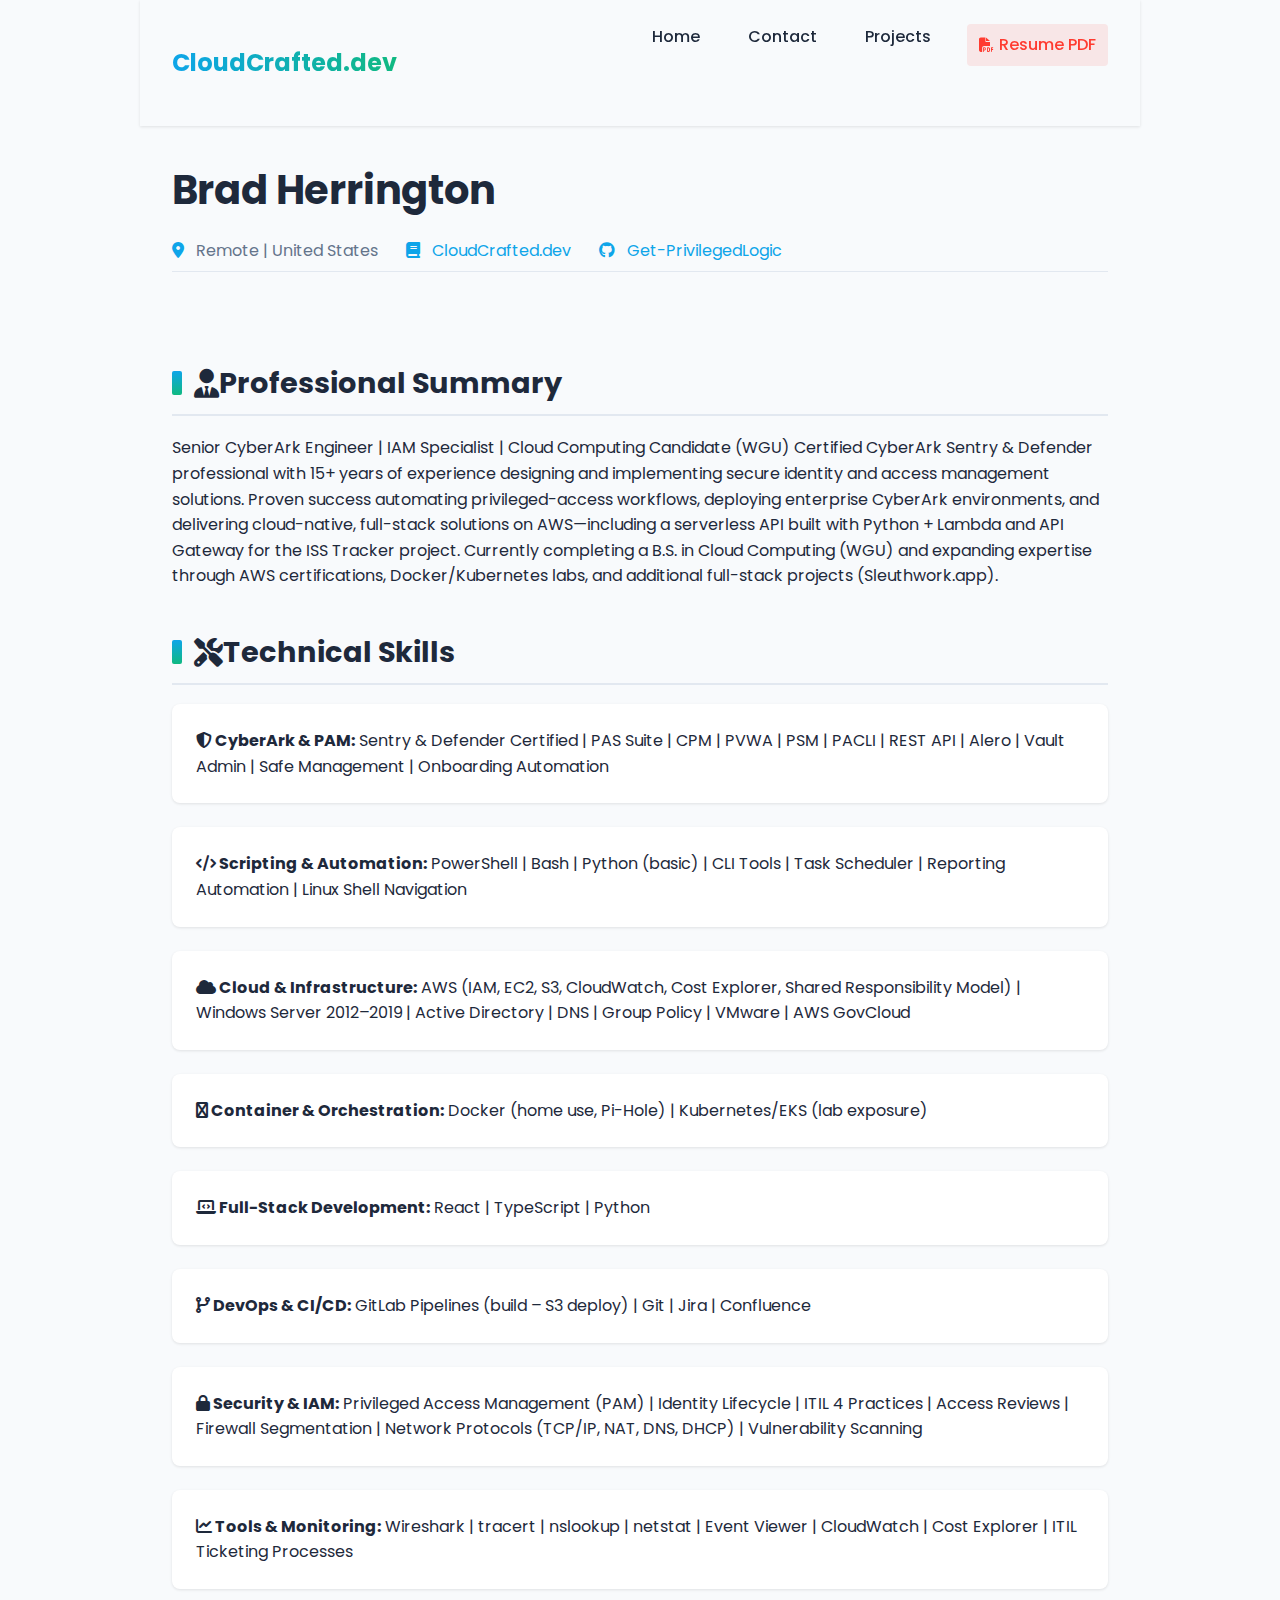
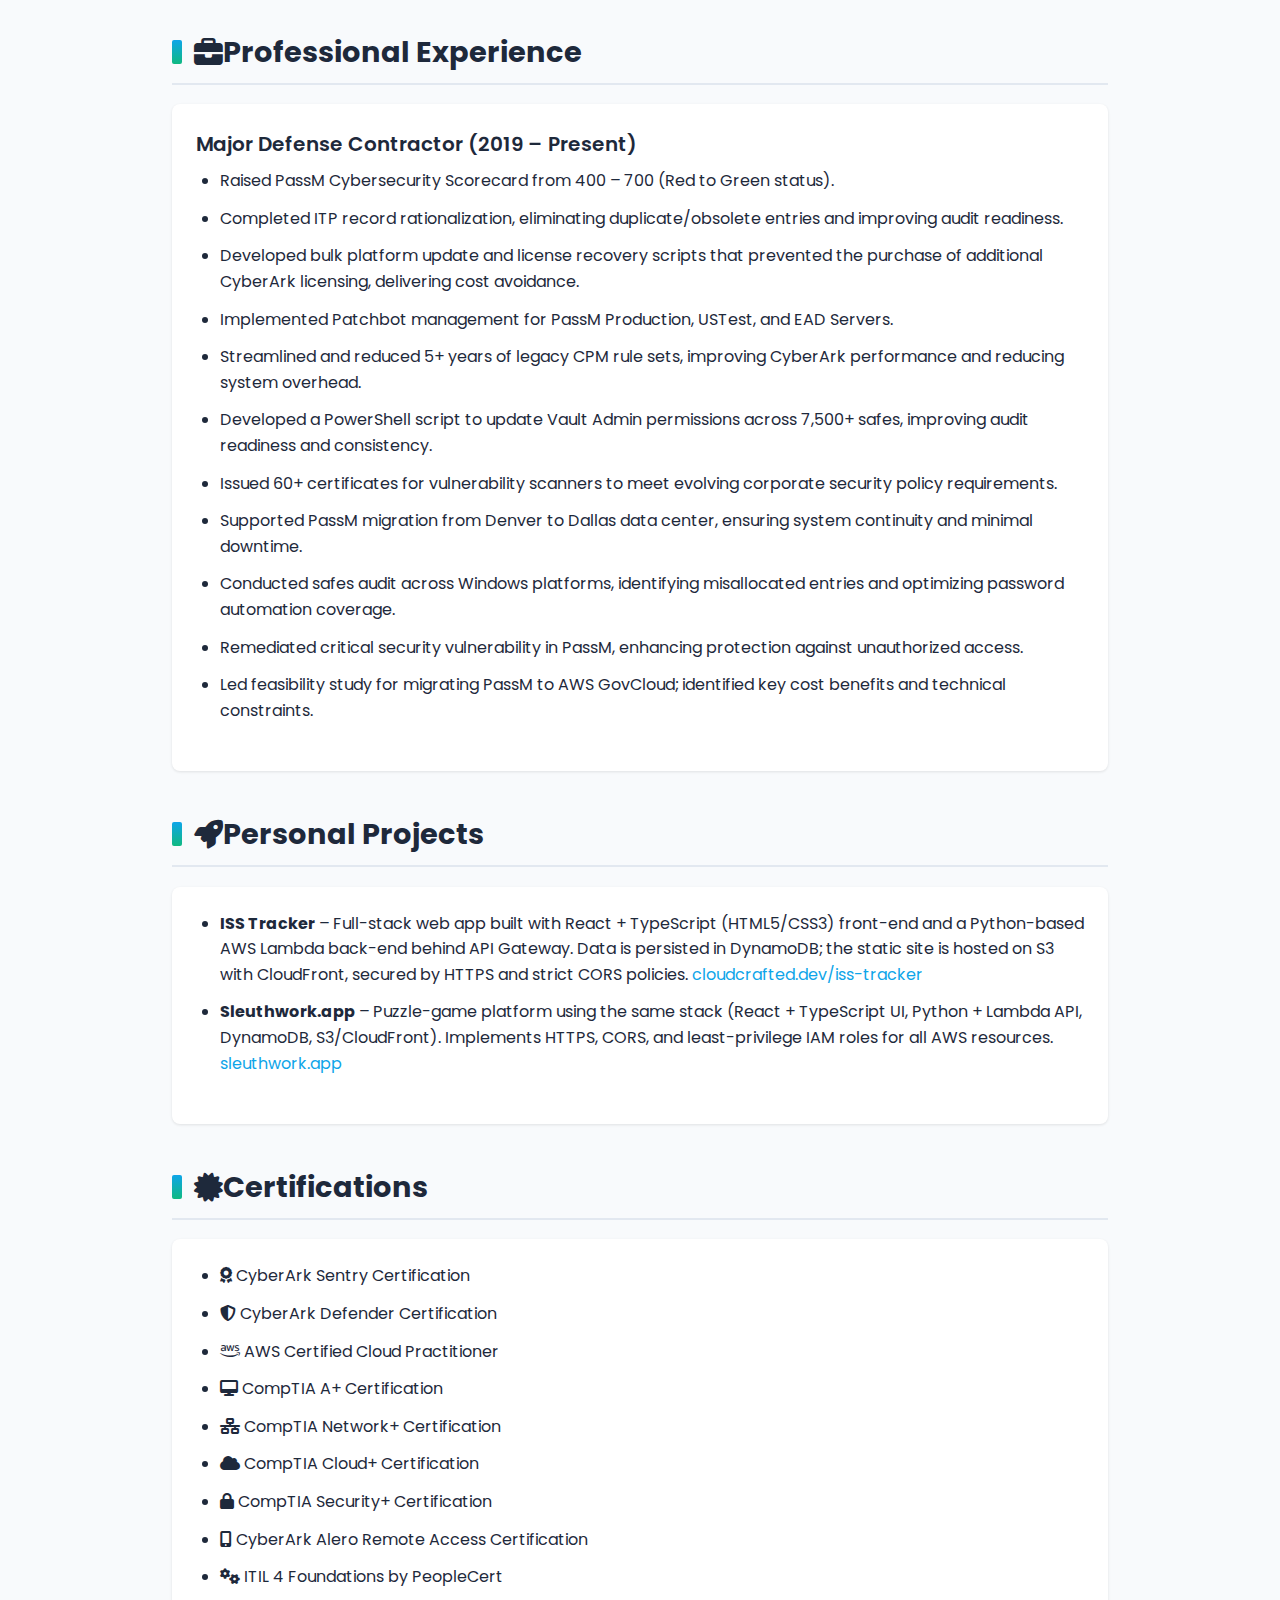
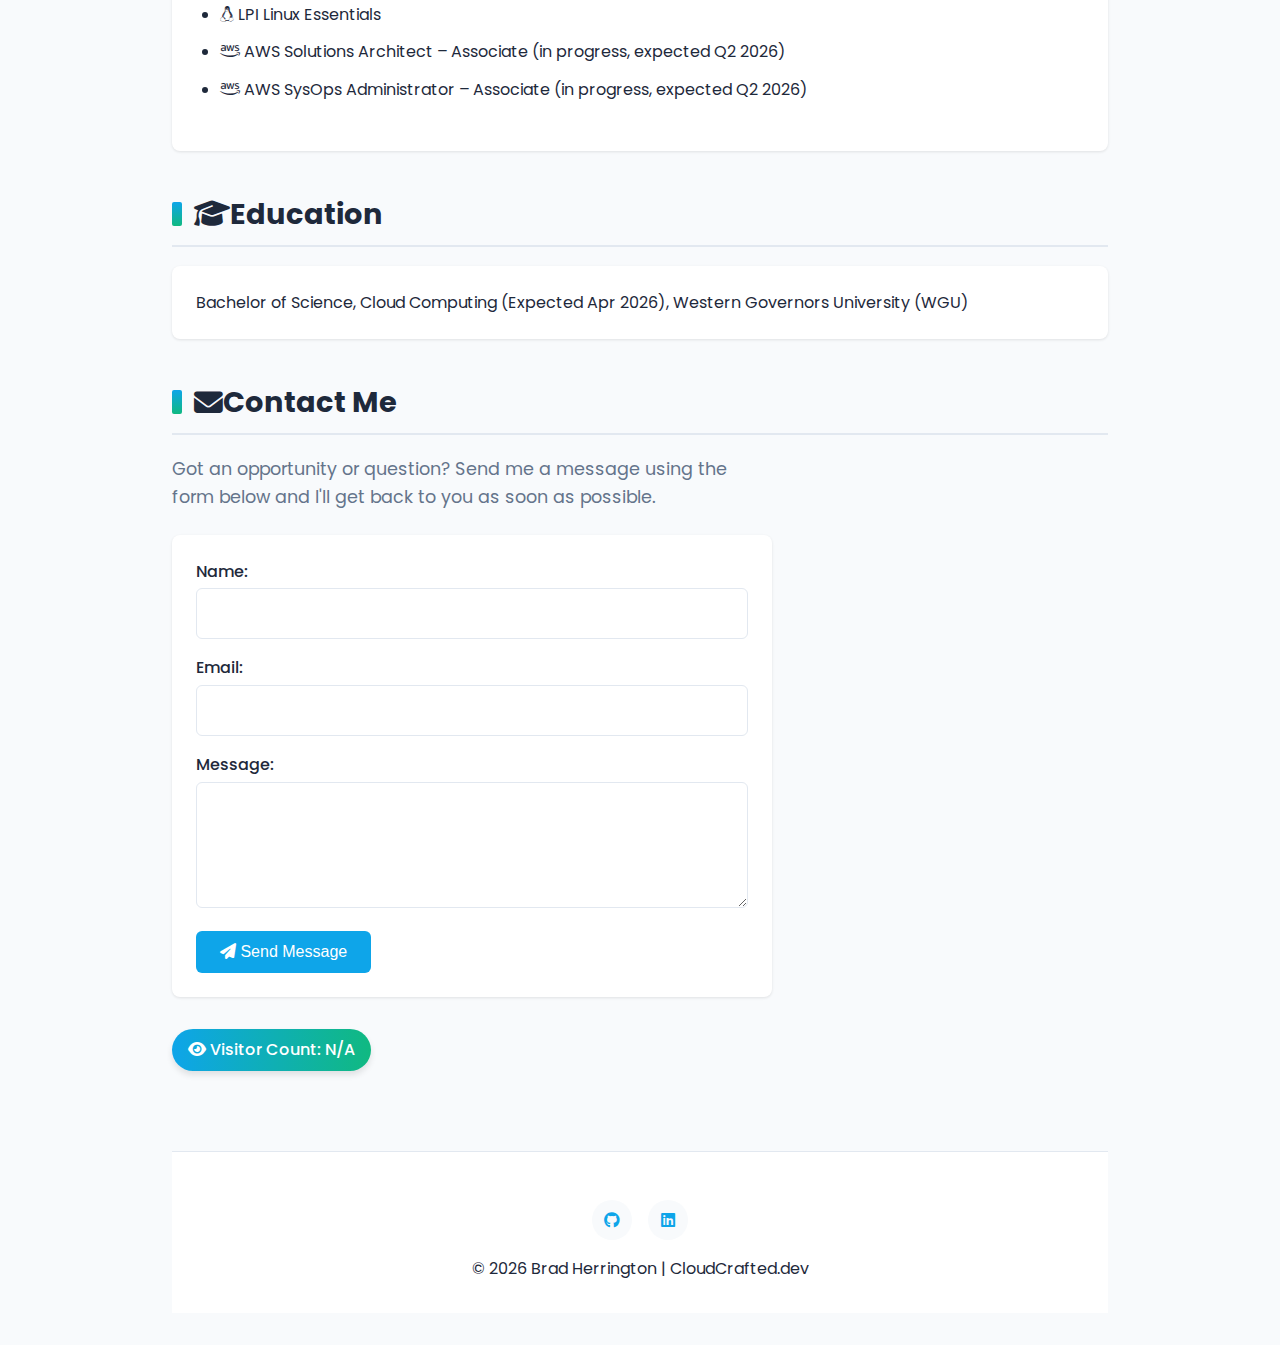
<file: frontend/index.html>
<!DOCTYPE html>

<html lang="en">

<head>
    <meta name="description" content="Brad Herrington – Cloud Security Engineer | IAM Specialist | CloudCrafted.dev">
    <meta name="keywords" content="AWS, CyberArk, Cloud Resume, IAM, Cloud Security">
    <meta name="author" content="Brad Herrington">
    <!-- Open Graph / Social Preview -->
    <meta property="og:title" content="Brad Herrington – Cloud Security Resume">
    <meta property="og:description" content="CloudCrafted.dev – AWS-powered resume, secure serverless architecture.">

    <meta charset="utf-8" />
    <meta content="width=device-width, initial-scale=1.0" name="viewport" />
    <title>Brad Herrington | Cloud Resume</title>
    <link href="style.css" rel="stylesheet" />
    <link rel="stylesheet" href="https://cdnjs.cloudflare.com/ajax/libs/font-awesome/6.4.0/css/all.min.css">

    <!-- Structured Data (JSON-LD) for SEO -->
    <script type="application/ld+json">
{
  "@context": "https://schema.org/",
  "@type": "Person",
  "name": "Brad Herrington",
  "jobTitle": "Cloud Security Engineer",
  "url": "https://cloudcrafted.dev",
  "sameAs": [
    "https://github.com/Get-PrivilegedLogic",
    "https://www.linkedin.com/in/brad-herrington/"
  ],
  "knowsAbout": ["Cloud Security", "IAM", "CyberArk", "AWS", "Serverless"]
}
</script>
</head>

<body>

    <header>
        <div class="header-container">
            <a href="#" class="logo">CloudCrafted.dev</a>
            <nav>
                <ul>
                    <li><a href="#" class="active">Home</a></li>
                    <li><a href="#contact">Contact</a></li>
                    <li><a href="projects.html">Projects</a></li>
                    <li>
                        <a href="brad-herrington-resume.pdf" download class="pdf-button"><i class="fas fa-file-pdf"></i>
                            Resume PDF</a>
                    </li>
                </ul>
            </nav>
        </div>
    </header>

    <div class="container">
        <section id="about">
            <h1 id="name">Brad Herrington</h1>
            <div class="subtitle">
                <p><i class="fas fa-map-marker-alt"></i> Remote | United States</p>
                <p><i class="fas fa-book"></i> <a href="https://cloudcrafted.dev">CloudCrafted.dev</a></p>
                <p><i class="fab fa-github"></i> <a href="https://github.com/Get-PrivilegedLogic"
                        target="_blank">Get-PrivilegedLogic</a></p>
            </div>
        </section>
        <section id="summary">
            <h2 class="section"><i class="fas fa-user-tie"></i> Professional Summary</h2>
            <p>Senior CyberArk Engineer | IAM Specialist | Cloud Computing Candidate (WGU) Certified CyberArk Sentry
                &amp; Defender professional with 15+ years of experience designing and implementing secure identity and
                access management solutions. Proven success automating privileged-access workflows, deploying enterprise
                CyberArk environments, and delivering cloud-native, full-stack solutions on AWS—including a serverless
                API built with Python + Lambda and API Gateway for the ISS Tracker project. Currently completing a B.S.
                in Cloud Computing (WGU) and expanding expertise through AWS certifications, Docker/Kubernetes labs,
                and additional full-stack projects (Sleuthwork.app).</p>
        </section>

        <section id="skills">
            <h2 class="section"><i class="fas fa-tools"></i> Technical Skills</h2>
            <div class="experience-card">
                <p><strong><i class="fas fa-shield-alt"></i> CyberArk &amp; PAM:</strong> Sentry &amp; Defender
                    Certified | PAS Suite | CPM | PVWA | PSM | PACLI | REST API | Alero | Vault Admin | Safe
                    Management | Onboarding Automation</p>
            </div>
            <div class="experience-card">
                <p><strong><i class="fas fa-code"></i> Scripting &amp; Automation:</strong> PowerShell | Bash | Python
                    (basic) | CLI Tools | Task Scheduler | Reporting Automation | Linux Shell Navigation</p>
            </div>
            <div class="experience-card">
                <p><strong><i class="fas fa-cloud"></i> Cloud &amp; Infrastructure:</strong> AWS (IAM, EC2, S3,
                    CloudWatch, Cost Explorer, Shared Responsibility Model) | Windows Server 2012–2019 | Active
                    Directory | DNS | Group Policy | VMware | AWS GovCloud</p>
            </div>
            <div class="experience-card">
                <p><strong><i class="fas fa-docker"></i> Container &amp; Orchestration:</strong> Docker (home use,
                    Pi-Hole) | Kubernetes/EKS (lab exposure)</p>
            </div>
            <div class="experience-card">
                <p><strong><i class="fas fa-laptop-code"></i> Full-Stack Development:</strong> React | TypeScript |
                    Python</p>
            </div>
            <div class="experience-card">
                <p><strong><i class="fas fa-code-branch"></i> DevOps &amp; CI/CD:</strong> GitLab Pipelines (build –
                    S3 deploy) | Git | Jira | Confluence</p>
            </div>
            <div class="experience-card">
                <p><strong><i class="fas fa-lock"></i> Security &amp; IAM:</strong> Privileged Access Management (PAM) |
                    Identity Lifecycle | ITIL 4 Practices | Access Reviews | Firewall Segmentation | Network Protocols
                    (TCP/IP, NAT, DNS, DHCP) | Vulnerability Scanning</p>
            </div>
            <div class="experience-card">
                <p><strong><i class="fas fa-chart-line"></i> Tools &amp; Monitoring:</strong> Wireshark | tracert |
                    nslookup | netstat | Event Viewer | CloudWatch | Cost Explorer | ITIL Ticketing Processes</p>
            </div>
        </section>
        <section id="experience">
            <h2 class="section"><i class="fas fa-briefcase"></i> Professional Experience</h2>

            <div class="experience-card">
                <div class="company-name">Major Defense Contractor (2019 – Present)</div>
                <ul>
                    <li>Raised PassM Cybersecurity Scorecard from 400 – 700 (Red to Green status).</li>
                    <li>Completed ITP record rationalization, eliminating duplicate/obsolete entries and improving audit
                        readiness.</li>
                    <li>Developed bulk platform update and license recovery scripts that prevented the purchase of
                        additional CyberArk licensing, delivering cost avoidance.</li>
                    <li>Implemented Patchbot management for PassM Production, USTest, and EAD Servers.</li>
                    <li>Streamlined and reduced 5+ years of legacy CPM rule sets, improving CyberArk performance and
                        reducing system overhead.</li>
                    <li>Developed a PowerShell script to update Vault Admin permissions across 7,500+ safes, improving
                        audit readiness and consistency.</li>
                    <li>Issued 60+ certificates for vulnerability scanners to meet evolving corporate security policy
                        requirements.</li>
                    <li>Supported PassM migration from Denver to Dallas data center, ensuring system continuity and
                        minimal downtime.</li>
                    <li>Conducted safes audit across Windows platforms, identifying misallocated entries and optimizing
                        password automation coverage.</li>
                    <li>Remediated critical security vulnerability in PassM, enhancing protection against unauthorized
                        access.</li>
                    <li>Led feasibility study for migrating PassM to AWS GovCloud; identified key cost benefits and
                        technical constraints.</li>
                </ul>
            </div>
        </section>
        <section id="projects">
            <h2 class="section"><i class="fas fa-rocket"></i> Personal Projects</h2>
            <div class="experience-card">
                <ul>
                    <li><strong>ISS Tracker</strong> – Full-stack web app built with React + TypeScript (HTML5/CSS3)
                        front-end and a Python-based AWS Lambda back-end behind API Gateway. Data is persisted in
                        DynamoDB; the static site is hosted on S3 with CloudFront, secured by HTTPS and strict CORS
                        policies. <a href="https://cloudcrafted.dev/iss-tracker/index.html"
                            target="_blank">cloudcrafted.dev/iss-tracker</a></li>
                    <li><strong>Sleuthwork.app</strong> – Puzzle-game platform using the same stack (React + TypeScript
                        UI, Python + Lambda API, DynamoDB, S3/CloudFront). Implements HTTPS, CORS, and least-privilege
                        IAM roles for all AWS resources. <a href="https://sleuthwork.app"
                            target="_blank">sleuthwork.app</a></li>
                </ul>
            </div>
        </section>

        <section id="certifications">
            <h2 class="section"><i class="fas fa-certificate"></i> Certifications</h2>
            <div class="experience-card">
                <ul>
                    <li><i class="fas fa-award"></i> CyberArk Sentry Certification</li>
                    <li><i class="fas fa-shield-alt"></i> CyberArk Defender Certification</li>
                    <li><i class="fab fa-aws"></i> AWS Certified Cloud Practitioner</li>
                    <li><i class="fas fa-desktop"></i> CompTIA A+ Certification</li>
                    <li><i class="fas fa-network-wired"></i> CompTIA Network+ Certification</li>
                    <li><i class="fas fa-cloud"></i> CompTIA Cloud+ Certification</li>
                    <li><i class="fas fa-lock"></i> CompTIA Security+ Certification</li>
                    <li><i class="fas fa-mobile-alt"></i> CyberArk Alero Remote Access Certification</li>
                    <li><i class="fas fa-cogs"></i> ITIL 4 Foundations by PeopleCert</li>
                    <li><i class="fab fa-linux"></i> LPI Linux Essentials</li>
                    <li><i class="fab fa-aws"></i> AWS Solutions Architect – Associate (in progress, expected Q2
                        2026)</li>
                    <li><i class="fab fa-aws"></i> AWS SysOps Administrator – Associate (in progress, expected Q2
                        2026)</li>
                </ul>
            </div>
        </section>

        <section id="education">
            <h2 class="section"><i class="fas fa-graduation-cap"></i> Education</h2>
            <div class="experience-card">
                <p>Bachelor of Science, Cloud Computing (Expected Apr 2026), Western Governors University (WGU)</p>
            </div>
        </section>

        <section id="contact">
            <h2 class="section"><i class="fas fa-envelope"></i> Contact Me</h2>
            <p class="contact-intro">Got an opportunity or question? Send me a message using the form below and I'll get
                back to you as soon as possible.</p>
            <div id="form-response" style="margin-top: 1rem; font-weight: bold;"></div>

            <form id="contact-form">
                <label for="name">Name:</label>
                <input id="name" name="name" required="" type="text" />

                <label for="email">Email:</label>
                <input id="email" name="email" required="" type="email" />

                <label for="message">Message:</label>
                <textarea id="message" name="message" required="" rows="4"></textarea>

                <button type="submit"><i class="fas fa-paper-plane"></i> Send Message</button>
            </form>

            <div class="visitor-counter">
                <i class="fas fa-eye"></i> Visitor Count: <span id="visitor-count">Loading...</span>
            </div>
        </section>

        <footer>
            <div class="social-links">
                <a href="https://github.com/Get-PrivilegedLogic" target="_blank" class="social-icon" title="GitHub"
                    aria-label="GitHub Profile">
                    <i class="fab fa-github"></i>
                </a>
                <a href="https://www.linkedin.com/in/brad-herrington/" target="_blank" class="social-icon"
                    title="LinkedIn" aria-label="LinkedIn Profile">
                    <i class="fab fa-linkedin"></i>
                </a>
            </div>
            <p>&copy;
                <script>document.write(new Date().getFullYear())</script> Brad Herrington | CloudCrafted.dev
            </p>
        </footer>

        <button id="scroll-top" title="Scroll to top" aria-label="Scroll to top">
            <i class="fas fa-arrow-up"></i>
        </button>

        <script type="module" src="contact.js"></script>
        <script type="module" src="counter.js"></script>
        <script type="module" src="script.js"></script>

</body>

</html>
</file>
<file: frontend/style.css>
@import url('https://fonts.googleapis.com/css2?family=Poppins:wght@300;400;500;600;700&display=swap');

:root {
    --primary: #0ea5e9;
    --primary-dark: #0284c7;
    --secondary: #10b981;
    --dark: #1e293b;
    --light: #f8fafc;
    --gray: #64748b;
    --gray-light: #e2e8f0;
    --transition: all 0.3s ease;
}

* {
    margin: 0;
    padding: 0;
    box-sizing: border-box;
}

body {
    font-family: 'Poppins', 'Segoe UI', sans-serif;
    background-color: var(--light);
    color: var(--dark);
    max-width: 1000px;
    margin: 0 auto;
    line-height: 1.6;
    padding: 0;
}

/* Header and Navigation */
header {
    background-color: var(--light);
    padding: 1.5rem 2rem;
    box-shadow: 0 1px 3px rgba(0, 0, 0, 0.1);
    position: sticky;
    top: 0;
    z-index: 100;
}

.header-container {
    display: flex;
    justify-content: space-between;
    align-items: center;
}

.logo {
    font-size: 1.5rem;
    font-weight: 700;
    background: linear-gradient(to right, var(--primary), var(--secondary));
    background-clip: text;
    -webkit-background-clip: text;
    -webkit-text-fill-color: transparent;
    transition: var(--transition);
}

.logo:hover {
    filter: brightness(1.2);
    transform: scale(1.05);
}

nav ul {
    display: flex;
    list-style: none;
    gap: 1.5rem;
}

nav a {
    color: var(--dark);
    text-decoration: none;
    font-weight: 500;
    transition: var(--transition);
    padding: 0.5rem 0.75rem;
    border-radius: 0.25rem;
}

nav a:hover {
    color: var(--primary);
    background-color: rgba(14, 165, 233, 0.1);
}

nav a.active {
    color: var(--primary);
}

/* Main Content */
.container {
    padding: 2rem;
}

h1 {
    font-size: 2.5rem;
    font-weight: 700;
    color: var(--dark);
    margin-bottom: 0.5rem;
}

h2.section {
    margin-top: 2.5rem;
    font-size: 1.8rem;
    color: var(--dark);
    border-bottom: 2px solid var(--gray-light);
    padding-bottom: 0.5rem;
    margin-bottom: 1.2rem;
    display: flex;
    align-items: center;
}

h2.section::before {
    content: '';
    display: inline-block;
    width: 0.6rem;
    height: 1.5rem;
    background: linear-gradient(to bottom, var(--primary), var(--secondary));
    margin-right: 0.75rem;
    border-radius: 2px;
}

ul {
    padding-left: 1.5rem;
    margin-bottom: 1.5rem;
}

li {
    margin-bottom: 0.75rem;
}

a {
    color: var(--primary);
    text-decoration: none;
    transition: var(--transition);
}

a:hover {
    color: var(--primary-dark);
}

/* Form Styles */
form {
    background-color: white;
    padding: 1.5rem;
    border-radius: 0.5rem;
    box-shadow: 0 1px 3px rgba(0, 0, 0, 0.1);
    margin-top: 1rem;
    max-width: 600px;
}

form label {
    display: block;
    font-weight: 500;
    margin-bottom: 0.25rem;
}

form input, 
form textarea {
    width: 100%;
    padding: 0.75rem;
    border: 1px solid var(--gray-light);
    border-radius: 0.375rem;
    font-family: inherit;
    font-size: 1rem;
    margin-bottom: 1rem;
    transition: var(--transition);
}

form input:focus, 
form textarea:focus {
    outline: none;
    border-color: var(--primary);
    box-shadow: 0 0 0 3px rgba(14, 165, 233, 0.2);
}

form button {
    background-color: var(--primary);
    color: white;
    border: none;
    padding: 0.75rem 1.5rem;
    font-size: 1rem;
    font-weight: 500;
    border-radius: 0.375rem;
    cursor: pointer;
    transition: var(--transition);
}

form button:hover {
    background-color: var(--primary-dark);
}

form button:disabled {
    opacity: 0.7;
    cursor: not-allowed;
}

/* Visitor Counter */
.visitor-counter {
    display: inline-block;
    background: linear-gradient(to right, var(--primary), var(--secondary));
    padding: 0.5rem 1rem;
    border-radius: 2rem;
    color: white;
    font-weight: 500;
    margin: 2rem 0;
    box-shadow: 0 4px 6px rgba(0, 0, 0, 0.1);
}

/* Footer and Social Icons */
footer {
    margin-top: 3rem;
    padding: 2rem;
    background-color: white;
    border-top: 1px solid var(--gray-light);
    text-align: center;
}

.social-links {
    display: flex;
    gap: 1rem;
    margin: 1rem auto;
    justify-content: center;
}

.social-icon {
    display: flex;
    align-items: center;
    justify-content: center;
    width: 40px;
    height: 40px;
    border-radius: 50%;
    background-color: var(--light);
    color: var(--primary);
    transition: var(--transition);
}

.social-icon:hover {
    background-color: var(--primary);
    color: white;
    transform: translateY(-3px);
}

/* Experience cards */
.experience-card {
    background-color: white;
    border-radius: 0.5rem;
    padding: 1.5rem;
    margin-bottom: 1.5rem;
    box-shadow: 0 1px 3px rgba(0, 0, 0, 0.1);
    transition: var(--transition);
}

.experience-card:hover {
    transform: translateY(-5px);
    box-shadow: 0 10px 15px rgba(0, 0, 0, 0.1);
}

.company-name {
    font-weight: 600;
    color: var(--dark);
    margin-bottom: 0.5rem;
    font-size: 1.25rem;
}

/* Subtitle section */
.subtitle {
    margin-bottom: 2rem;
    padding: 0.5rem 0;
    border-bottom: 1px solid var(--gray-light);
}

.subtitle p {
    display: inline-block;
    margin-right: 1.5rem;
    font-size: 1rem;
    color: var(--gray);
}

.subtitle i {
    margin-right: 0.5rem;
    color: var(--primary);
}

#about {
    padding-bottom: 1rem;
}

/* Fix section spacing */
section {
    margin-bottom: 2rem;
}

/* Animations */
@keyframes fadeIn {
    from {
        opacity: 0;
        transform: translateY(20px);
    }
    to {
        opacity: 1;
        transform: translateY(0);
    }
}

.fade-in {
    animation: fadeIn 0.6s ease-out forwards;
}

/* Button transitions */
button {
    position: relative;
    overflow: hidden;
}

button::after {
    content: '';
    position: absolute;
    top: 0;
    left: 0;
    width: 100%;
    height: 100%;
    background-color: rgba(255, 255, 255, 0.2);
    transform: translateX(-100%);
    transition: transform 0.3s ease;
}

button:hover::after {
    transform: translateX(0);
}

/* Print styles for resume export */
@media print {
    header, footer, .visitor-counter, #contact-form, #form-response, #scroll-top, .contact-intro {
        display: none;
    }
    
    body {
        background-color: white;
        padding: 1cm;
        margin: 0;
        font-size: 12pt;
        color: black;
    }
    
    .container {
        padding: 0;
        max-width: 100%;
    }
    
    .experience-card {
        break-inside: avoid;
        box-shadow: none;
        page-break-inside: avoid;
        border: 1px solid #eee;
        margin-bottom: 0.5cm;
    }
    
    h1, h2 {
        page-break-after: avoid;
    }
    
    h2.section::before {
        display: none;
    }
    
    a {
        text-decoration: none;
        color: black;
    }
    
    #contact h2.section {
        page-break-before: always;
    }
    
    .subtitle p {
        display: block;
    }
    
    @page {
        margin: 1cm;
        size: letter portrait;
    }
}

/* Responsive Design */
@media (max-width: 768px) {
    header {
        padding: 1rem;
    }
    
    .header-container {
        flex-direction: column;
        gap: 1rem;
    }
    
    nav ul {
        gap: 0.75rem;
    }
    
    .container {
        padding: 1.5rem;
    }
    
    .social-links {
        justify-content: center;
    }
}

/* Scroll to Top Button */
#scroll-top {
    position: fixed;
    bottom: 30px;
    right: 30px;
    width: 50px;
    height: 50px;
    border-radius: 50%;
    background: linear-gradient(to right, var(--primary), var(--secondary));
    color: white;
    border: none;
    box-shadow: 0 2px 10px rgba(0, 0, 0, 0.2);
    cursor: pointer;
    display: none;
    font-size: 1.25rem;
    transition: var(--transition);
    z-index: 999;
}

#scroll-top:hover {
    transform: translateY(-5px);
    box-shadow: 0 5px 15px rgba(0, 0, 0, 0.3);
}

@media (max-width: 768px) {
    #scroll-top {
        width: 40px;
        height: 40px;
        right: 20px;
        bottom: 20px;
        font-size: 1rem;
    }
}

/* Contact Introduction */
.contact-intro {
    margin-bottom: 1.5rem;
    font-size: 1.1rem;
    color: var(--gray);
    max-width: 600px;
}

/* PDF Resume Button */
.pdf-button {
    background-color: rgba(255, 59, 48, 0.1);
    color: #ff3b30 !important;
    border-radius: 4px;
    display: flex;
    align-items: center;
    gap: 6px;
    transition: all 0.3s ease;
}

.pdf-button:hover {
    background-color: rgba(255, 59, 48, 0.2) !important;
    color: #ff3b30 !important;
    transform: translateY(-2px);
    box-shadow: 0 4px 8px rgba(255, 59, 48, 0.15);
}

.pdf-button i {
    font-size: 0.9rem;
}

/* PDF Button - Direct download */

/* Projects Page Styles */
.projects-intro {
    margin-bottom: 2rem;
    font-size: 1.1rem;
    color: var(--gray);
    max-width: 800px;
}

.projects-grid {
    display: grid;
    grid-template-columns: repeat(auto-fill, minmax(300px, 1fr));
    gap: 2rem;
    margin-top: 2rem;
}

.project-card {
    background-color: white;
    border-radius: 0.5rem;
    overflow: hidden;
    box-shadow: 0 4px 6px rgba(0, 0, 0, 0.1);
    transition: var(--transition);
    display: flex;
    flex-direction: column;
    height: 100%;
}

.project-card:hover {
    transform: translateY(-10px);
    box-shadow: 0 15px 25px rgba(0, 0, 0, 0.1);
}

.project-image {
    width: 100%;
    position: relative;
    overflow: hidden;
    height: 200px; /* Fixed height for consistency */
}

.project-image img {
    width: 100%;
    height: 100%;
    object-fit: cover;
    transition: var(--transition);
}

.project-card:hover .project-image img {
    transform: scale(1.05);
}

.cloud-resume-image {
    background: linear-gradient(to bottom, var(--light) 10%, var(--primary-dark) 100%);
    display: flex;
    justify-content: center;
    align-items: center;
}

.cloud-resume-image img {
    max-height: 100%;
    object-fit: contain;
    padding: 2rem;
}

.project-content {
    padding: 1.5rem;
    display: flex;
    flex-direction: column;
    flex-grow: 1;
}

.project-content h3 {
    font-size: 1.4rem;
    color: var(--dark);
    margin-bottom: 0.75rem;
}

.project-description {
    color: var(--gray);
    margin-bottom: 1.5rem;
    flex-grow: 1;
}

.tech-tags {
    display: flex;
    flex-wrap: wrap;
    gap: 0.5rem;
    margin-bottom: 1.5rem;
}

.tech-tag {
    background: linear-gradient(to right, var(--primary), var(--secondary));
    color: white;
    padding: 0.3rem 0.8rem;
    border-radius: 1rem;
    font-size: 0.8rem;
    font-weight: 500;
}

.project-links {
    display: flex;
    gap: 1rem;
    margin-top: auto;
}

.project-link {
    display: inline-flex;
    align-items: center;
    gap: 0.5rem;
    padding: 0.5rem 1rem;
    border-radius: 0.375rem;
    font-weight: 500;
    transition: var(--transition);
}

.project-link.primary-link {
    background-color: var(--primary);
    color: white;
}

.project-link.primary-link:hover {
    background-color: var(--primary-dark);
    color: white;
}

/* Coming Soon Project Card */
.coming-soon .project-image {
    position: relative;
}

.coming-soon-overlay {
    position: absolute;
    top: 0;
    left: 0;
    width: 100%;
    height: 100%;
    display: flex;
    flex-direction: column;
    align-items: center;
    justify-content: center;
    background-color: rgba(30, 41, 59, 0.7);
    color: white;
    font-weight: 600;
    z-index: 2;
}

.coming-soon-overlay i {
    font-size: 2.5rem;
    margin-bottom: 0.5rem;
}

/* Responsive projects grid */
@media (max-width: 768px) {
    .projects-grid {
        grid-template-columns: 1fr;
    }
}
</file>
